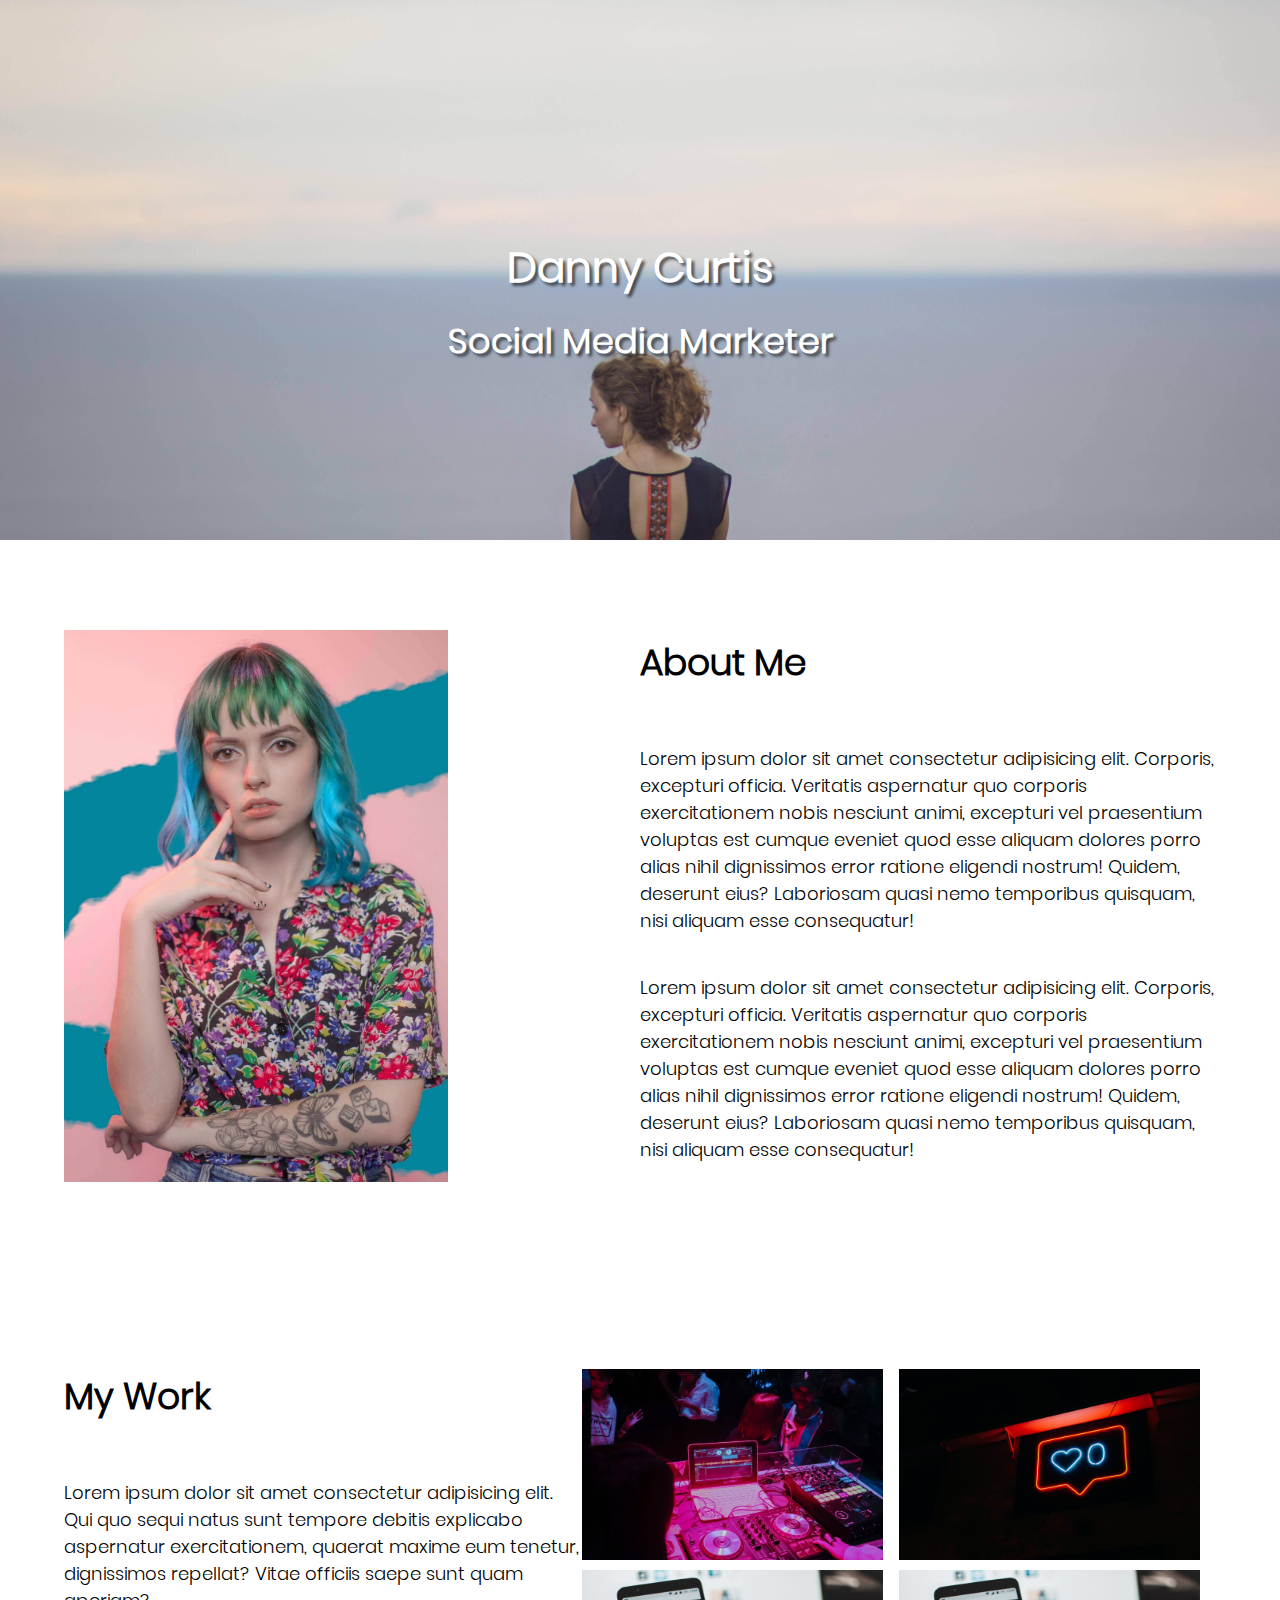
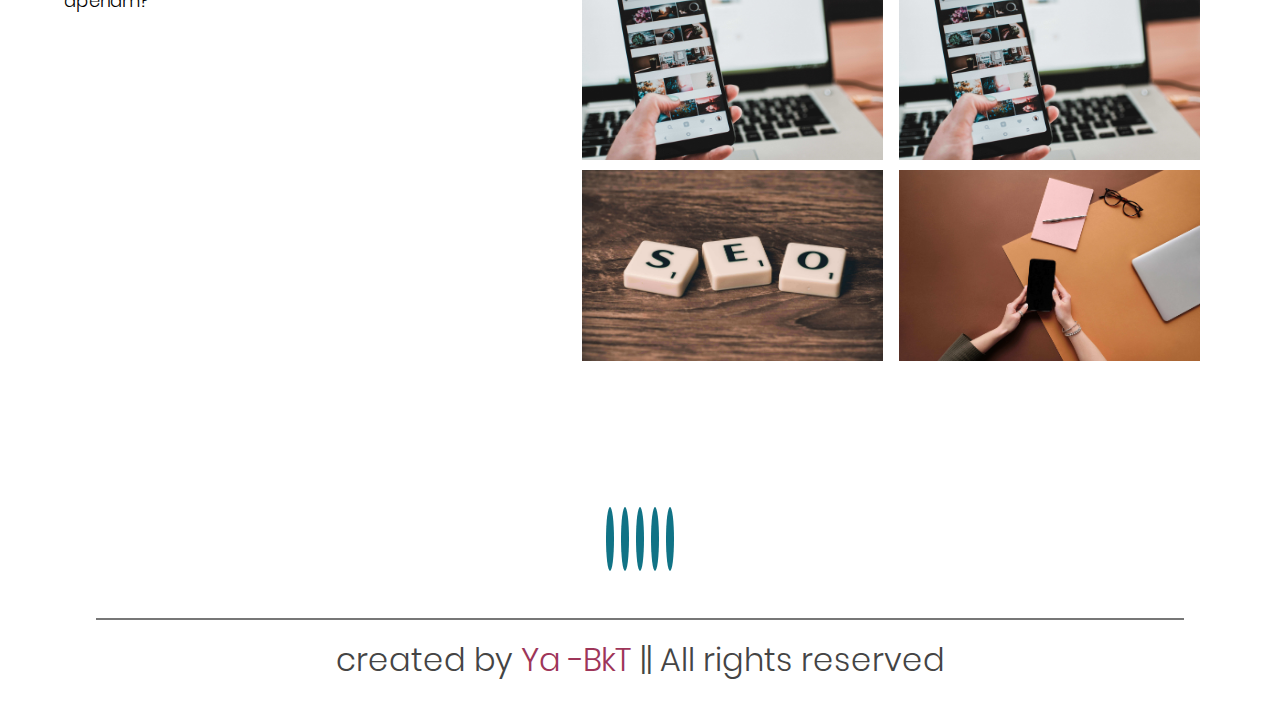
<file: pages/page1.html>
<!DOCTYPE html>
<html lang="en">
<head>
    <meta charset="UTF-8">
    <meta http-equiv="X-UA-Compatible" content="IE=edge">
    <meta name="viewport" content="width=device-width, initial-scale=1.0">
    
    <!-- link stylesheet-->
    <link rel="stylesheet" href="../style/style.css">
    <link rel="stylesheet" href="../style/pages.css">

    
  
    <link rel="stylesheet" href="https://cdnjs.cloudflare.com/ajax/libs/font-awesome/5.15.3/css/all.min.css" integrity="sha512-iBBXm8fW90+nuLcSKlbmrPcLa0OT92xO1BIsZ+ywDWZCvqsWgccV3gFoRBv0z+8dLJgyAHIhR35VZc2oM/gI1w==" crossorigin="anonymous" />


    <title> Danny Curtis </title>
</head>


<body>
<main>
    <div class="profile">
        <div class="profile-cover">
            <img class="cover" src="../img/imagesnew/cover.jpg" alt="" >
       
        <div class="profile-header">
            <h1> Danny Curtis </h1>
            <h3>Social Media Marketer</h3>
        </div>
        </div>
        
        <div class="profile-details">
            <div class="des">
                <h3>About Me</h3>
                <p>Lorem ipsum dolor sit amet consectetur adipisicing elit. Corporis, excepturi officia. Veritatis aspernatur quo corporis exercitationem nobis nesciunt animi, excepturi vel praesentium voluptas est cumque eveniet quod esse aliquam dolores porro alias nihil dignissimos error ratione eligendi nostrum! Quidem, deserunt eius? Laboriosam quasi nemo temporibus quisquam, nisi aliquam esse consequatur!</p>
                <p>Lorem ipsum dolor sit amet consectetur adipisicing elit. Corporis, excepturi officia. Veritatis aspernatur quo corporis exercitationem nobis nesciunt animi, excepturi vel praesentium voluptas est cumque eveniet quod esse aliquam dolores porro alias nihil dignissimos error ratione eligendi nostrum! Quidem, deserunt eius? Laboriosam quasi nemo temporibus quisquam, nisi aliquam esse consequatur!</p>
            </div>

            <div class="image-right">
                <img src="../img/imagesnew/profile01.jpg" alt="Hii..! This is ME ♥ ☺">
            </div> 
        </div>

      
    </div>

    <div class="portofolio">
        <div class="portofolio-details">
            <h3> My Work</h3>
            <p>Lorem ipsum dolor sit amet consectetur adipisicing elit. Qui quo sequi natus sunt tempore debitis explicabo aspernatur exercitationem, quaerat maxime eum tenetur, dignissimos repellat? Vitae officiis saepe sunt quam aperiam?</p>
        </div>

        <div class="portofolio-images">
            <img src="../img/imagesnew/porto1 (1).jpg" alt="">
            <img src="../img/imagesnew/porto1 (8).jpg" alt="">
            <img src="../img/imagesnew/porto1 (3).jpg" alt="">
            <img src="../img/imagesnew/porto1 (3).jpg" alt="">
            <img src="../img/imagesnew/porto1 (7).jpg" alt="">
            <img src="../img/imagesnew/porto1 (6).jpg" alt="">

        </div>


    </div>

    
    <!-- Footer Section Start -->

    <section class="footer" id="footer">

        <div class="icons">
          <a href="#" class="fab fa-facebook-f"> </a>
          <a href="#" class="fab fa-twitter"> </a>
          <a href="#" class="fab fa-instagram"> </a>
          <a href="#" class="fab fa-github"> </a>
          <a href="#" class="fab fa-youtube"> </a>
        </div>
  

        <div class="credit"> created by <span> Ya -BkT</span> || All rights reserved</div>
        
      </section>
  
      
  
      <!-- Footer Section END -->


 </main>   

</body>
</html>
</file>
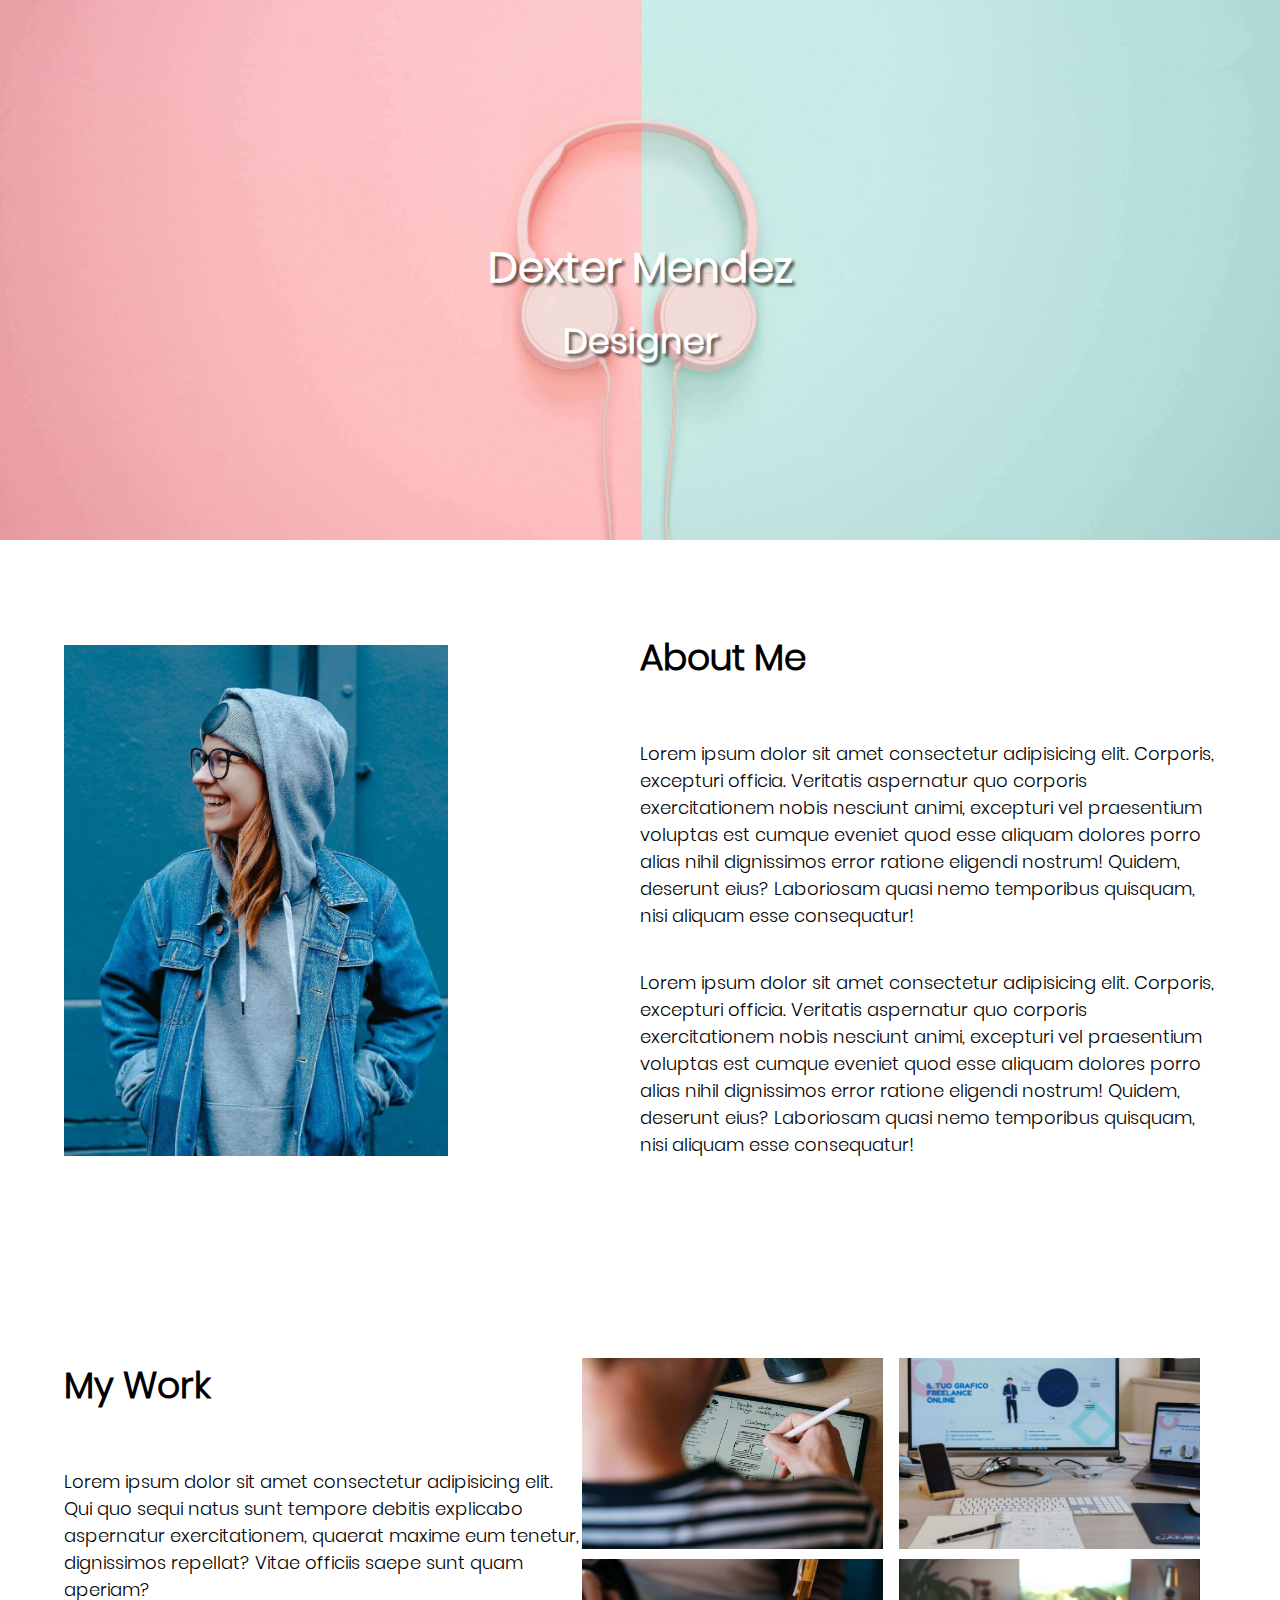
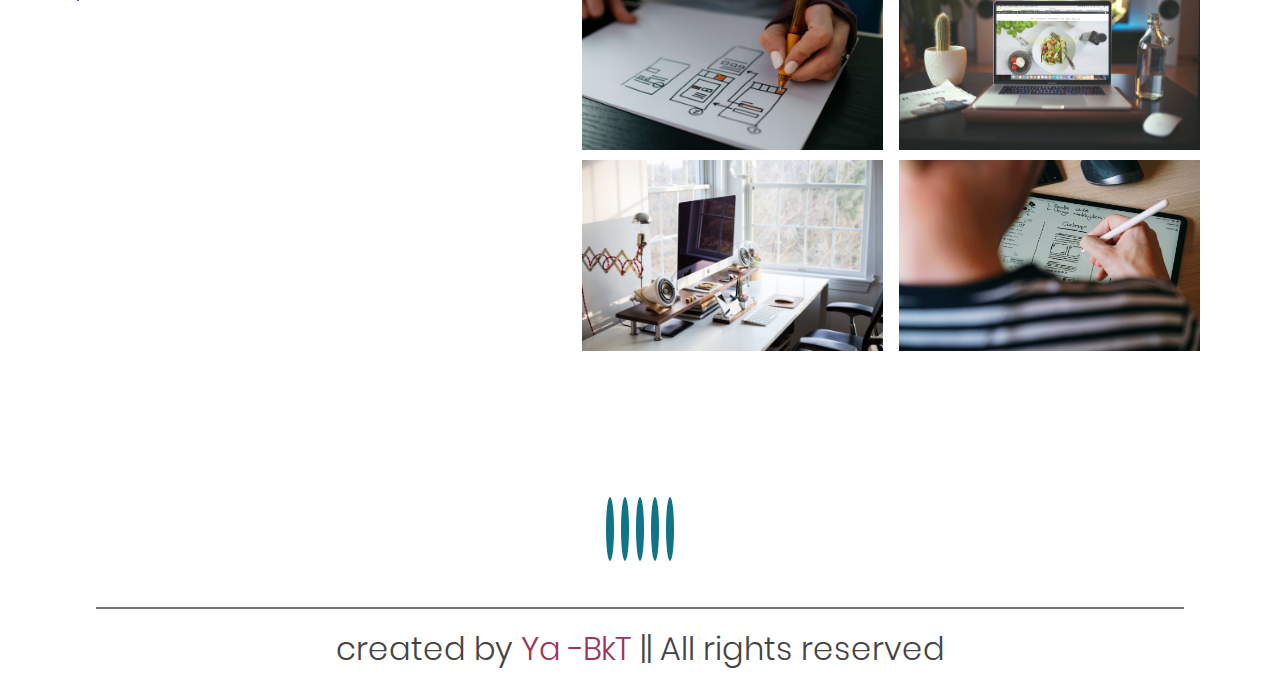
<file: pages/page3.html>
<!DOCTYPE html>
<html lang="en">
<head>
    <meta charset="UTF-8">
    <meta http-equiv="X-UA-Compatible" content="IE=edge">
    <meta name="viewport" content="width=device-width, initial-scale=1.0">
    
    <!-- link stylesheet-->
    <link rel="stylesheet" href="../style/style.css">
    <link rel="stylesheet" href="../style/pages.css">


    
    <link rel="stylesheet" href="https://cdnjs.cloudflare.com/ajax/libs/font-awesome/5.15.3/css/all.min.css" integrity="sha512-iBBXm8fW90+nuLcSKlbmrPcLa0OT92xO1BIsZ+ywDWZCvqsWgccV3gFoRBv0z+8dLJgyAHIhR35VZc2oM/gI1w==" crossorigin="anonymous" />

    <title> Dexter Mendez  </title>
</head>


<body>
<main>
    <div class="profile">
        <div class="profile-cover">
            <img class="cover" src="../img/imagesnew/porto2 (5).jpg" alt="" >
       
        <div class="profile-header">
            <h1> Dexter Mendez  </h1>
            <h3> Designer </h3>
        </div>
        </div>
        
        <div class="profile-details">
            <div class="des">
                <h3>About Me</h3>
                <p>Lorem ipsum dolor sit amet consectetur adipisicing elit. Corporis, excepturi officia. Veritatis aspernatur quo corporis exercitationem nobis nesciunt animi, excepturi vel praesentium voluptas est cumque eveniet quod esse aliquam dolores porro alias nihil dignissimos error ratione eligendi nostrum! Quidem, deserunt eius? Laboriosam quasi nemo temporibus quisquam, nisi aliquam esse consequatur!</p>
                <p>Lorem ipsum dolor sit amet consectetur adipisicing elit. Corporis, excepturi officia. Veritatis aspernatur quo corporis exercitationem nobis nesciunt animi, excepturi vel praesentium voluptas est cumque eveniet quod esse aliquam dolores porro alias nihil dignissimos error ratione eligendi nostrum! Quidem, deserunt eius? Laboriosam quasi nemo temporibus quisquam, nisi aliquam esse consequatur!</p>
            </div>

            <div class="image-right">
                <img src="../img/imagesnew/profile03.jpg" alt="Hii..! This is ME ♥ ☺">
            </div> 
        </div>

      
    </div>

    <div class="portofolio">
        <div class="portofolio-details">
            <h3> My Work</h3>
            <p>Lorem ipsum dolor sit amet consectetur adipisicing elit. Qui quo sequi natus sunt tempore debitis explicabo aspernatur exercitationem, quaerat maxime eum tenetur, dignissimos repellat? Vitae officiis saepe sunt quam aperiam?</p>
        </div>

        <div class="portofolio-images">
            <img src="../img/imagesnew/porto3 (1).jpg" alt="">
            <img src="../img/imagesnew/porto3 (2).jpg" alt="">
            <img src="../img/imagesnew/porto3 (6).jpg" alt="">
            <img src="../img/imagesnew/porto3 (4).jpg" alt="">
            <img src="../img/imagesnew/porto3 (5).jpg" alt="">
            <img src="../img/imagesnew/porto3 (1).jpg" alt="">
            
        </div>

    </div>






    
    <!-- Footer Section Start -->

    <section class="footer" id="footer">

        <div class="icons">
          <a href="#" class="fab fa-facebook-f"> </a>
          <a href="#" class="fab fa-twitter"> </a>
          <a href="#" class="fab fa-instagram"> </a>
          <a href="#" class="fab fa-github"> </a>
          <a href="#" class="fab fa-youtube"> </a>
        </div>
  

        <div class="credit"> created by <span> Ya -BkT</span> || All rights reserved</div>
        
      </section>
  
      
  
      <!-- Footer Section END -->

</main>    
</body>
</html>
</file>
<file: style/style.css>
/* General*/

*{
    margin: 0;
    padding: 0;
    box-sizing: border-box;
}

/* FONTS */
@import url('https://fonts.googleapis.com/css2?family=New+Tegomin&display=swap');

@font-face {
    font-family: PopL;
    src: url(../fonts/Poppins-Light.ttf);
}


@font-face {
    font-family: PopR;
    src: url(../fonts/Poppins-Regular.ttf);
}



@font-face {
    font-family: PopM;
    src: url(../fonts/Poppins-Medium.ttf);
}


body{
    font-family: PopL;
    overflow-x: hidden;
    overflow-y: hidden;

}


.main{
    color: white;
    background: radial-gradient(#107386, #9E3559 );
    overflow-y: hidden;

}

nav{
    min-height: 10vh;
    width: 90%;
    margin: auto;
    display: flex;
    justify-content: flex-end;
    align-items: center;
    padding: 1.25rem 0rem;
}

.logo{
    /*font-size: 20px;*/
   /* z-index: 6;
    color: #555;*/
    /*font-size: 20px; */
    z-index: 10;
    left: 5%;
    top: 2%;
    position: absolute;
}

.logo .imagecontainer{
    position: relative;
}

.logo img{
    width: 15vh;
    position: absolute;
}

.logo .img1{
    opacity: 1;
}

nav .logo .img1{
    opacity: 1;


}


.logo .img2{
   display: none;
   /*display: block;*/


}

.logo .dnone{
    display: block;
}


.logo .dnone1{
    display: none;
}



.hamburger{
    /*z-index: 6;
    color: #AB2546;*/
    cursor:pointer;
    z-index: 10;
   /**/
   display: inline-block;
}

.bar1,.bar3 {
    width: 3.25rem;
    height: 0.28125rem;
    background-color: #FFF;
    margin: .5rem 0;
    transition: 0.4s;
  }
  
  
  .bar2 {
    width: 1.875rem;
    height: 0.28125rem;
    background-color: #EEE;
    margin: 0 auto;
    transition: 0.4s;
  }

  
.change .bar1 {
    -webkit-transform: rotate(-45deg) translate(-9px, 6px);
    transform: rotate(-45deg) translate(-9px, 6px);
    background-color: #222;

  }
  
  .change .bar2 {opacity: 0;}
  
  .change .bar3 {
    -webkit-transform: rotate(45deg) translate(-8px, -8px);
    transform: rotate(45deg) translate(-8px, -8px);
    background-color: #444;

}

/**/
nav .hamburger-click{
    position: absolute;
    display: grid;
    grid-template-columns: 5% 1fr 1fr 5%;
    text-align: center;
    z-index: 5;
    top: 0rem;
    right: 0rem;
    width: 0%;
    height: 50vh;
    /*border-radius: 100%;*/
    border-bottom-left-radius: 10%;
    background: #e3e3e3;
    color: #000;
    justify-items: center;
    align-items: center;
    transform: translateY(-100%);
    -webkit-transform: translateY(-100%);
    -moz-transform: translateY(-100%);
    -ms-transform: translateY(-100%);
    -o-transform: translateY(-100%);
    
}


nav .hamburger-click .contact{
    grid-column: 2/3;
}


nav .hamburger-click .contact p{
    font-size: 1.1875rem;
    padding:  .8rem 1rem;

    font-weight: bold;

}


nav .hamburger-click .contact h4, 
nav .hamburger-click .media h4{
    font-size: 1.5rem;
}


nav .hamburger-click .media ul{
    display: flex;
    justify-content: center;
    align-items: center;
    text-decoration: none;
    list-style: none;
  
}

/***/


/**/


nav .hamburger-click .media ul li{
    cursor: pointer;
    padding: 1rem 1.2rem;
    transition: .3s ease;
    -webkit-transition: .3s ease;
    -moz-transition: .3s ease;
    -ms-transition: .3s ease;
    -o-transition: .3s ease;
}



nav .hamburger-click .media ul li i{
   font-size: 2rem;
}


nav .hamburger-click .media ul li:hover{
    transform: scale(1.3);
    -webkit-transform: scale(1.3);
    -moz-transform: scale(1.3);
    -ms-transform: scale(1.3);
    -o-transform: scale(1.3);
}

.section{
    min-height: 90vh;
    display: grid;
    grid-template-columns: 5% 1fr 1fr 1fr 5%;
}
.section.section-02,.section.section-03{
    position: absolute;
    bottom: 0%;
    left: 0%;
    width: 100%;
    opacity: 0;
    pointer-events: none;

}
.section-image{
    overflow: hidden;
    height: 31.25rem;
    align-self: center;
    justify-self: center;
    display: flex;
    grid-column: 3/4;

}

.section-image a{
    display: flex;
}



.section-image img{
    height: 31.25rem;
    transition: transform .3s ease-out;
    -webkit-transition: transform .3s ease-out;
    -moz-transition: transform .3s ease-out;
    -ms-transition: transform .3s ease-out;
    -o-transition: transform .3s ease-out;
}

.image-left{
 transform: translateY(0%);
 -webkit-transform: translateY(0%);
 -moz-transform: translateY(0%);
 -ms-transform: translateY(0%);
 -o-transform: translateY(0%);
}


.image-right{
    transform: translateY(0%);
    -webkit-transform: translateY(0%);
    -moz-transform: translateY(0%);
    -ms-transform: translateY(0%);
    -o-transform: translateY(0%);
}


.section-image:hover .image-left{
    transform: translateY(-10%);
    -webkit-transform: translateY(-10%);
    -moz-transform: translateY(-10%);
    -ms-transform: translateY(-10%);
    -o-transform: translateY(-10%);
}




.section-image:hover .image-right{
    transform: translateY(10%);
    -webkit-transform: translateY(10%);
    -moz-transform: translateY(10%);
    -ms-transform: translateY(10%);
    -o-transform: translateY(10%);
}



.section-details{
    grid-column: 2/3;
    align-self: center;
}


.section-titre{ 
    font-size: 1.5rem;
    padding-top: 0.625rem;
    padding-bottom: 2.1875rem;
    align-self: end;
    justify-self: end;
    margin-bottom: 0.9375rem;
}


.section-details h1{
    font-size: 3.75rem;
    font-family: PopR;

    
}


.section-details h2{
      font-size:1.6875rem;
      font-family: PopR;
      /*margin-left: 1rem;
      margin-top: 10rem;*/
      text-align: center;
}


.section-details h1 span{
    font-size: 4.375rem;
    font-family: PopR;
    color: #D2C7D8;
    font-family: 'New Tegomin', serif !important;
}

.side-bar{
    position: absolute;
    left: 0.0705rem;
    letter-spacing: 0.25rem;  
    top:80%;
    padding: 1.5rem 1rem;
    background: #3195E9;
    cursor: pointer;
    border-top-right-radius: 1rem;
    border-bottom-right-radius: 1rem;
    box-shadow: 0.6rem .8rem 1.1rem rgba(24, 21, 67, .5);

    transition: .5s ease;
    -webkit-transition: .5s ease;
    -moz-transition: .5s ease;
    -ms-transition: .5s ease;
    -o-transition: .5s ease;
}


.side-bar:hover{
    letter-spacing: 0.3125rem;     
}


.side-bar p{
    color:white;
    font-size: 1.1875rem;
    font-weight: bold;
}

.side-form{
  position: absolute;
  letter-spacing: .25rem;
  top:65%;
  left: 50%;
  transform: translate(-50%,-65%) ;
  padding: 1rem 2rem;
  background: rgba(49, 149, 233, .7);
  cursor: pointer;
  border-radius:1rem ;
  box-shadow: 0.6rem .8rem 1.1rem rgba(24, 21, 67, .5);
  transition: .5s ease;
  -webkit-transition: .5s ease;
  -moz-transition: .5s ease;
  -ms-transition: .5s ease;
  -o-transition: .5s ease;
  -webkit-border-radius:1rem ;
  -moz-border-radius:1rem ;
  -ms-border-radius:1rem ;
  -o-border-radius:1rem ;
  text-align: center;
  box-sizing: border-box;
  -webkit-transform: translate(-50%,-65%) ;
  -moz-transform: translate(-50%,-65%) ;
  -ms-transform: translate(-50%,-65%) ;
  -o-transform: translate(-50%,-65%) ;
}


.side-form h4{
    font-size: 20px;
    padding: 1rem;
    display: none;

}
.side-form ul{
    display: flex;
    align-items: center;
    justify-content: center;
    text-decoration: none;

}


.side-form ul li{
    list-style: none;
}



.side-form ul li i{
    padding: 1rem 1.2rem;
    font-size: 2.2rem;
    transition: .3s ease;
    -webkit-transition: .3s ease;
    -moz-transition: .3s ease;
    -ms-transition: .3s ease;
    -o-transition: .3s ease;
}


.side-form ul li i:hover{
    transform: scale(1.3);
    -webkit-transform: scale(1.3);
    -moz-transform: scale(1.3);
    -ms-transform: scale(1.3);
    -o-transform: scale(1.3);
}

/**/
.section-details p{
    font-size: 1.5rem;
    padding-top: 0.625rem;
    padding-bottom: 2.1875rem;
}

.navigation-right{
    position: absolute;
    right: 5%;
    top: 50%;
    transform: translate(0%, -50%);
    -webkit-transform: translate(0%, -50%);
    -moz-transform: translate(0%, -50%);
    -ms-transform: translate(0%, -50%);
    -o-transform: translate(0%, -50%);
}

.navigation-right > section {
    display: flex;
    justify-content: space-between;
    align-items: center;
}


.navigation-right section h3{
    font-size: 22px;
    padding: 0.9375rem 1.5625rem;
}



.navigation-right section svg{
    cursor: pointer;
    opacity: .5;
    transform: scale(1.95);
    -webkit-transform: scale(1.95);
    -moz-transform: scale(1.95);
    -ms-transform: scale(1.95);
    -o-transform: scale(1.95);
}



.navigation-right section svg:hover{
   animation: dot .5s ease-in infinite alternate ;
   -webkit-animation: dot .6s ease-in infinite alternate ;
}


.navigation-right section svg.active{
    opacity: 1;
}

@keyframes dot {

    0%{
        transform: scale(1.95);
        -webkit-transform: scale(1.95);
        -moz-transform: scale(1.95);
        -ms-transform: scale(1.95);
        -o-transform: scale(1.95);
}

    100%{
        transform: scale(3.15);
        -webkit-transform: scale(3.15);
        -moz-transform: scale(3.15);
        -ms-transform: scale(3.15);
        -o-transform: scale(3.15);
}
}



@media (max-width: 1024px){

    .section{
        grid-template-columns: 4% 1fr 4%;
        grid-template-rows: 2fr 1fr;
        align-items: center;
        justify-content: center;
    }

        
    .section-image{
        grid-column: 2/3;
        grid-row: 1/2;
        height: auto;
    }

    
    .section-image img{
       height: 31.25rem;
    }


        
    .section-details{
        grid-column: 2/3;
        grid-row: 2/3;
        text-align: center;
    }

    
        
    .section-details h1{
        font-size: 40px;
    }


       
    .section-details h2{
        font-size: 1.875rem;
        margin-left: 0rem;
    }

 

 .section-titre{ 
    grid-column: 2/3;
    grid-row: 2/3;

    font-size: 1.375rem;
    padding-top: 0.625rem;
    padding-bottom: 0.3125rem;
    align-self: end;
    justify-self: center;
    margin-bottom: 0.9375rem;

    }   
}







@media (max-width: 768px){
    
    .section{
        grid-template-rows: 3fr 2fr;
    }

    
    
    .section-image  {
        overflow: hidden;
        align-self: center;
        justify-self: center;
        display: flex;
    }
    .section-image a{
        overflow: hidden;
        align-self: center;
        justify-self: center;
        display: flex;
    }

    .section-image img{
        height: 18.75rem;
    }
   

    
        
    .section-details h1{
        font-size: 25px;
    }


       
    .section-details h2{
        font-size: 18px;
    }
        

    
       
    .section-details p{
        font-size: 17px;
    }

    /* Navigation */
    

    .navigation-right{
        position: absolute;
        right: 4%;
        top: 50%;
        transform: translate(0%, -50%);
        -webkit-transform: translate(0%, -50%);
        -moz-transform: translate(0%, -50%);
        -ms-transform: translate(0%, -50%);
        -o-transform: translate(0%, -50%);
    }

    .navigation-right > section {
        display: flex;
        justify-content: space-between;
        align-items: center;
    }


    .navigation-right section h3{
      display: none;
    }



    .navigation-right section svg{
        cursor: pointer;
        margin: 1.25rem;
        opacity: .5;
        transform: scale(1.5);
        -webkit-transform: scale(1.5);
        -moz-transform: scale(1.5);
        -ms-transform: scale(1.5);
        -o-transform: scale(1.5);
}



    .navigation-right section svg:hover{
    animation: dot .5s ease-in infinite alternate ;
    -webkit-animation: dot .6s ease-in infinite alternate ;
    }


    .navigation-right section svg.active{
        opacity: 1;
    }

    @keyframes dot {

        0%{
            transform: scale(1.5);
            -webkit-transform: scale(1.5);
            -moz-transform: scale(1.5);
            -ms-transform: scale(1.5);
            -o-transform: scale(1.5);
}

        100%{
            transform: scale(2.15);
            -webkit-transform: scale(2.15);
            -moz-transform: scale(2.15);
            -ms-transform: scale(2.15);
            -o-transform: scale(2.15);
}
    }

        
    .side-bar{
        display: none;
    }




    /**/

    
.side-form{
    position: absolute;
    letter-spacing: .187rem;
    top:68%;
    left: 50%;
    transform: translate(-50%,-70%) ;
    padding: .5rem 1rem;
    background: rgba(49, 149, 233, .7);
    cursor: pointer;
    border-radius:1rem ;
    box-shadow: 0.6rem .8rem 1.1rem rgba(24, 21, 67, .5);
    transition: .5s ease;
    -webkit-transition: .5s ease;
    -moz-transition: .5s ease;
    -ms-transition: .5s ease;
    -o-transition: .5s ease;
    text-align: center;
    -webkit-transform: translate(-50%,-70%) ;
    -moz-transform: translate(-50%,-70%) ;
    -ms-transform: translate(-50%,-70%) ;
    -o-transform: translate(-50%,-70%) ;
}
  
  
  .side-form h4{
      font-size: 20px;
      padding: 1rem;
      display: none;
  
  }
  .side-form ul{
      display: flex;
      align-items: center;
      justify-content: center;
      text-decoration: none;
  
  }
  
  
  .side-form ul li{
      list-style: none;
  }
  
  
  
  .side-form ul li i{
      padding: .5rem .7rem;
      font-size: 1.6rem;
      transition: .3s ease;
      -webkit-transition: .3s ease;
      -moz-transition: .3s ease;
      -ms-transition: .3s ease;
      -o-transition: .3s ease;
  }
  
  
  .side-form ul li i:hover{
      transform: scale(1.3);
      -webkit-transform: scale(1.3);
      -moz-transform: scale(1.3);
      -ms-transform: scale(1.3);
      -o-transform: scale(1.3);
  }
  
  /**/
    

  
  nav .hamburger-click{
    position: absolute;
    display: grid;
    grid-template-columns: 5% 1fr 5%;
    grid-template-rows: 5% 1fr 1fr 5%;
    text-align: center;
    z-index: 5;
    top: 0px;
    right: 0px;
    width: 0%;
    height: 50vh;
    /*border-radius: 100%;*/
    border-bottom-left-radius: 10%;
    background: #e3e3e3;
    color: #000;
    justify-items: center;
    align-items: center;
    transform: translateY(-100%);
    -webkit-transform: translateY(-100%);
    -moz-transform: translateY(-100%);
    -ms-transform: translateY(-100%);
    -o-transform: translateY(-100%);
    
}


nav .hamburger-click .contact{
    margin-top: 2rem;
    grid-column: 2/3;
    grid-row: 2/3;
}


nav .hamburger-click .contact p{
    font-size: 19px;
    padding:  .8rem 1rem;

    font-weight: bold;

}


nav .hamburger-click .contact h4, 
nav .hamburger-click .media h4{
    font-size: 24px;
}


nav .hamburger-click .media {

    grid-column: 2/3;
    grid-row: 3/4;
    
  
}

nav .hamburger-click .media ul{
    display: flex;
    justify-content: center;
    align-items: center;
    text-decoration: none;
    list-style: none;
    margin-top: 1.5rem;
  
}
}
</file>
<file: style/pages.css>
html{
    overflow-x: hidden;}


.profile-cover{
    height: 60vh;
    width: 100vw;
    position: relative;
}

.profile-cover .cover{
    object-fit: cover;
    object-position: center;
    height: 100%;
    width: 100%;
}

.profile .profile-header{
    position: absolute;
    text-align: center;
    top: 60%;
    left: 50%;
    transform: translate(-50%, -60%);
    -webkit-transform: translate(-50%, -60%);
    -moz-transform: translate(-50%, -60%);
    -ms-transform: translate(-50%, -60%);
    -o-transform: translate(-50%, -60%);
    color: white;
    text-shadow: 3px 3px 3px rgba(0, 0, 0, .6);
    
}

.profile .profile-header h1{
    font-size: 42px;
}


.profile .profile-header h3{
    padding: 15px 5px ;
    font-size: 35px;
}

.profile .profile-details{
    display: flex;
    justify-content: space-between;
    align-items: center;
    width: 90%;
    margin: auto;
    padding: 90px 0;
    flex-direction:row-reverse;
}

.profile .profile-details .des{
    width: 50%;
}


.profile .profile-details .des h3{
    font-size: 36px;
    padding-bottom: 35px;
}


.profile .profile-details .des p{
    font-size: 18px;
    padding: 20px 0;
}

.profile .profile-details .image-right{
    width: 30vw;
}


.profile .profile-details .image-right img{
    width: 100%;
}



main .portofolio{
    display: flex;
    justify-content: space-between;
    width: 90%;
    margin: auto;
    padding: 90px 0;
}

.portofolio .portofolio-details{
    width: 45%;
}


.portofolio .portofolio-details h3{
    font-size: 36px;
    padding-bottom: 35px;
}


.portofolio .portofolio-details p{
    font-size: 18px;
    padding: 20px 0;
}




.portofolio .portofolio-images{
    width: 55%;
    display: grid;
    grid-template-columns:  repeat(auto-fit, minmax(230px, 1fr));

}




.portofolio .portofolio-images img{
  width: 95%;
  height: 95%;
}



/* Footer Section START 
===============================*/

.footer {
    text-align: center;
  }
  
  .footer .icons {
    padding: 3rem 0;
  }
  
  .footer .icons a {
    height: 4rem;
    width: 4rem;
    line-height: 3.8rem;
    text-align: center;
    border-radius: 50%;
    color: #107386;
    font-size: 2.5rem;
    border: 0.3rem solid #107386;
    transition: 0.3s ease-in-out;
    margin: 0 0.22rem;
    text-decoration: none;
    -webkit-border-radius: 50%;
    -moz-border-radius: 50%;
    -ms-border-radius: 50%;
    -o-border-radius: 50%;
}
  
  .footer .icons a:hover {
    color: #fff;
    background: #9E3559;
    border: 0.3rem solid #9E3559;
  }
  
  .footer .credit {
    font-size: 2rem;
    border-top: 0.15rem solid #777;
    margin: 0 auto;
    margin-bottom: 1.4rem;
    color: #444;
    width: 85%;
    padding: 0;
    padding-top: 1rem;
  }
  
  .footer .credit span {
    color: #9E3559;
    cursor: pointer;
  }
  
  /* Footer Section END 
  ===============================*/

@media (max-width: 1024px){

    

        
    .profile .profile-details{
        flex-direction: column;
    }


    main .portofolio{
        flex-direction: column;
    }

        
    .profile .profile-details .des{
        width: 100%;  
    }

    
    main .portofolio .portofolio-details{
        width: 100%;  
    }

    


     .portofolio .portofolio-images{
    width: 100%;
    display: grid;
    grid-template-columns: repeat(auto-fit, minmax(230px, 1fr));

    }
    .profile .profile-details image-right{
        padding: 30px;
        text-align: center;

    }



}




@media (max-width: 768px){

    .profile .profile-details .image-right {
        width: 85vw;
    }



    


/* Footer Section START 
===============================*/

.footer {
    text-align: center;
  }
  
  .footer .icons {
    padding: 2rem 0;
  }
  
  .footer .icons a {
    height: 3.5rem;
    width: 3.5rem;
    line-height: 3rem;
    text-align: center;
    border-radius: 50%;
    color: #107386;
    font-size: 2rem;
    border: 0.3rem solid #107386;
    transition: 0.3s ease-in-out;
    margin: 0 0.22rem;
    text-decoration: none;
  }
  
  .footer .icons a:hover {
    color: #fff;
    background: #9E3559;
    border: 0.3rem solid #9E3559;
  }
  
  .footer .credit {
    font-size: 1.8rem;
    border-top: 0.15rem solid #777;
    margin: 0 auto;
    margin-bottom: 1.4rem;
    color: #444;
    width: 95%;
    padding: 0;
    padding-top: 1rem;
  }
  
  
  /* Footer Section END 
  ===============================*/

    
}
</file>
